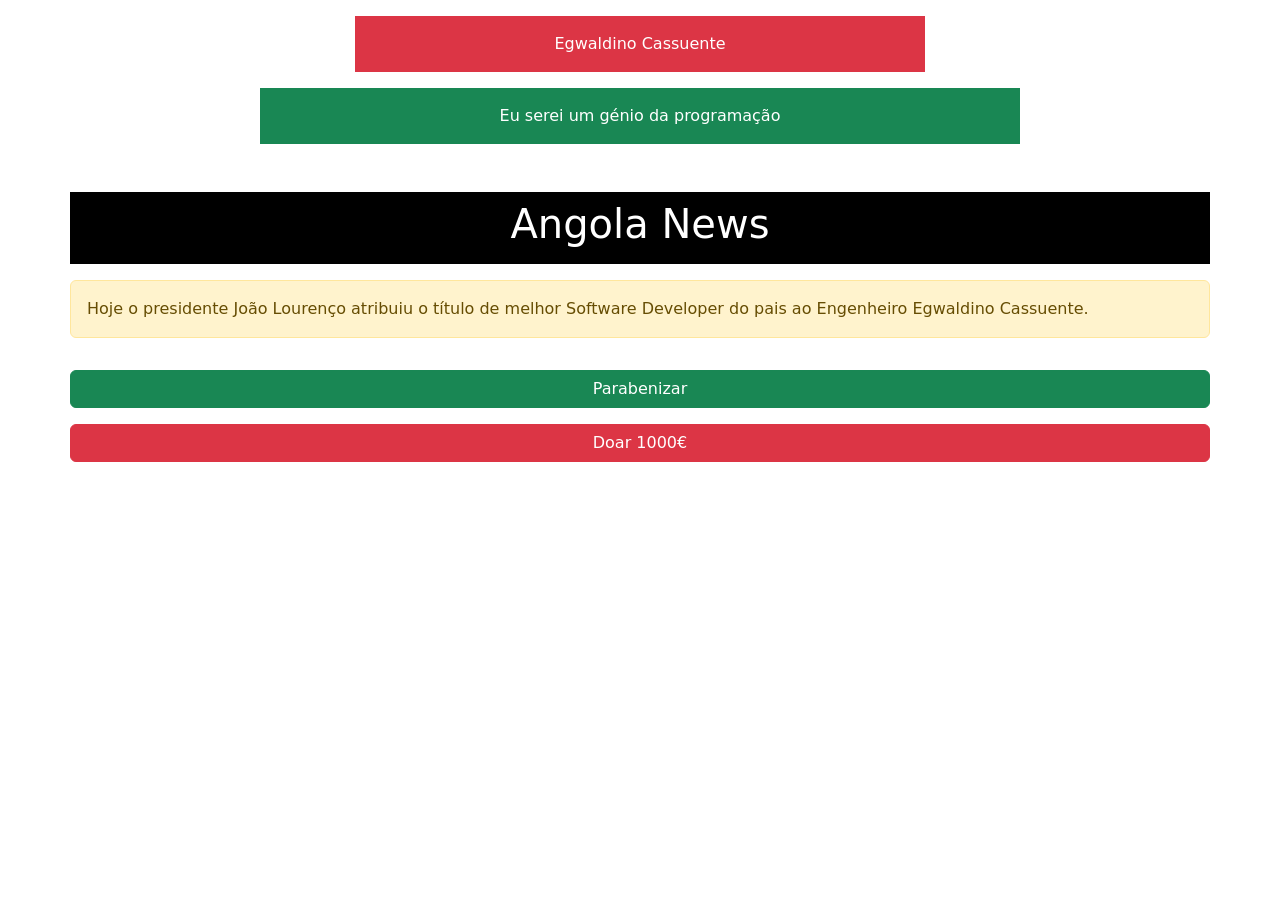
<file: html/index.html>
<!doctype html>
<html lang="pt-PT">
  <head>
    <meta charset="UTF-8" />
    <meta name="viewport" content="width=device-width, initial-scale=1.0" />
    <title>Document</title>
    <link
      href="https://cdn.jsdelivr.net/npm/bootstrap@5.3.8/dist/css/bootstrap.min.css"
      rel="stylesheet"
      integrity="sha384-sRIl4kxILFvY47J16cr9ZwB07vP4J8+LH7qKQnuqkuIAvNWLzeN8tE5YBujZqJLB"
      crossorigin="anonymous" />
  </head>
  <body>
    <div class="container text-center">
      <div class="row justify-content-center gap-3">
        <div class="col-md-6 col-sm-12 bg-danger text-white p-3 mt-3">
          Egwaldino Cassuente
        </div>
        <div class="col-md-8 bg-success text-white p-3">
          Eu serei um génio da programação
        </div>
      </div>
    </div>

    <div class="container text mt-5">
      <div class="row gap-3">
        <div class="col-md-12 text-white bg-black text-center p-2">
          <h1>Angola News</h1>
        </div>
        <div class="col-md-12 alert alert-warning p-3 rounded-2">
          Hoje o presidente João Lourenço atribuiu o título de melhor Software
          Developer do pais ao Engenheiro Egwaldino Cassuente.
        </div>
        <button class="btn btn-success">Parabenizar</button>
        <button class="btn btn-danger">Doar 1000€</button>
      </div>
    </div>

    <script
      src="https://cdn.jsdelivr.net/npm/bootstrap@5.3.8/dist/js/bootstrap.bundle.min.js"
      integrity="sha384-FKyoEForCGlyvwx9Hj09JcYn3nv7wiPVlz7YYwJrWVcXK/BmnVDxM+D2scQbITxI"
      crossorigin="anonymous"></script>
  </body>
</html>
</file>
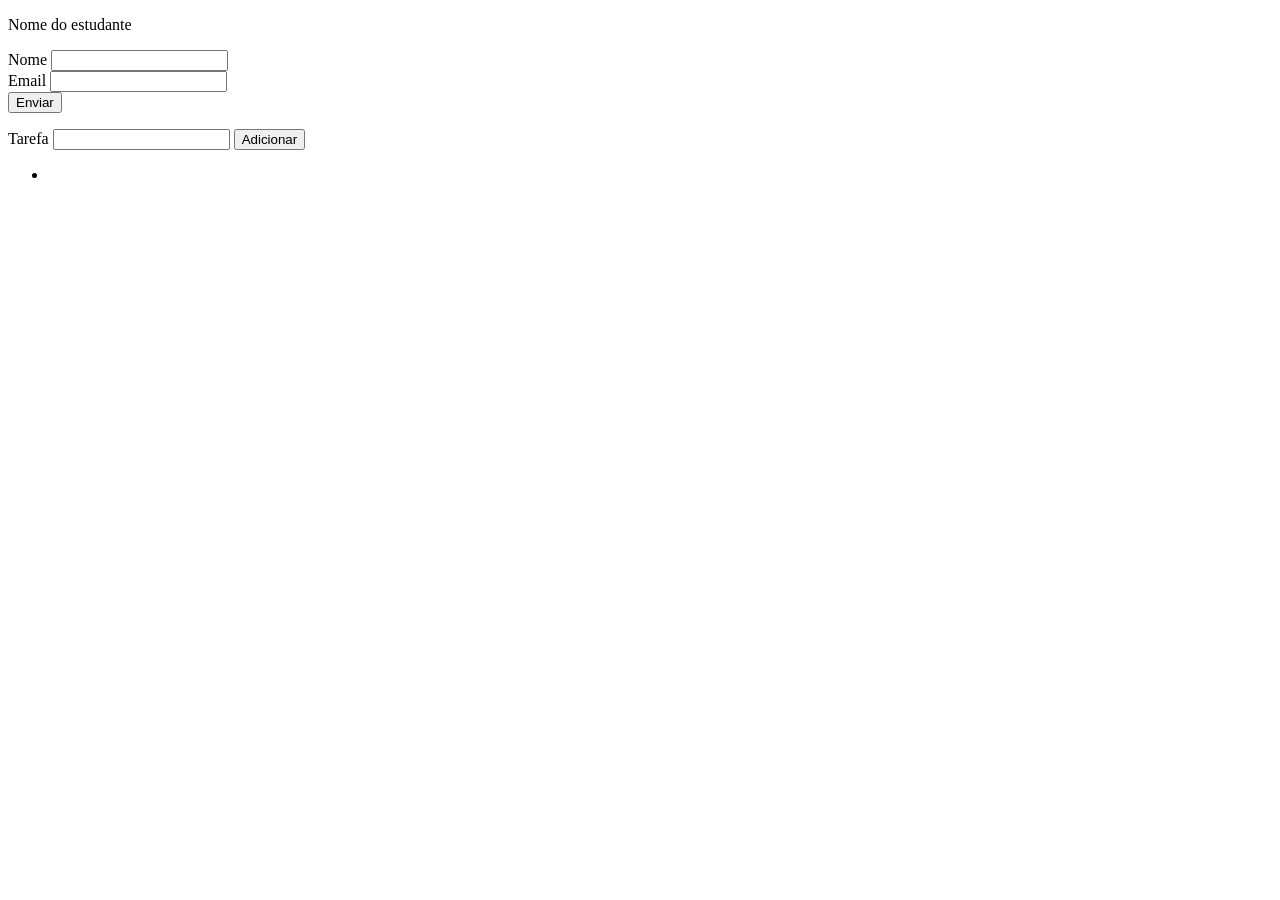
<file: dom.html>
<!doctype html>
<html lang="en">
  <head>
    <meta charset="UTF-8" />
    <meta name="viewport" content="width=device-width, initial-scale=1.0" />
    <title>Document</title>
    <script src="dom.js" defer></script>
  </head>
  <body>
    <p id="studentName">Nome do Aluno</p>

    <form action="" id="nameForm">
      <div>
        <label for="name">Nome</label>
        <input type="text" name="nameInput" id="nameInput" />
      </div>
      <div>
        <label for="email">Email</label>
        <input type="email" name="email" id="email" />
      </div>
      <button type="submit" id="submit">Enviar</button>
      <p id="message"></p>
    </form>

    <form id="taskForm">
      <label for="taskInput">Tarefa</label>
      <input id="taskInput" required />
      <button type="submit">Adicionar</button>
    </form>

    <ul id="taskList">
        <li>
            <span></span>
        </li>
    </ul>
  </body>
</html>
</file>
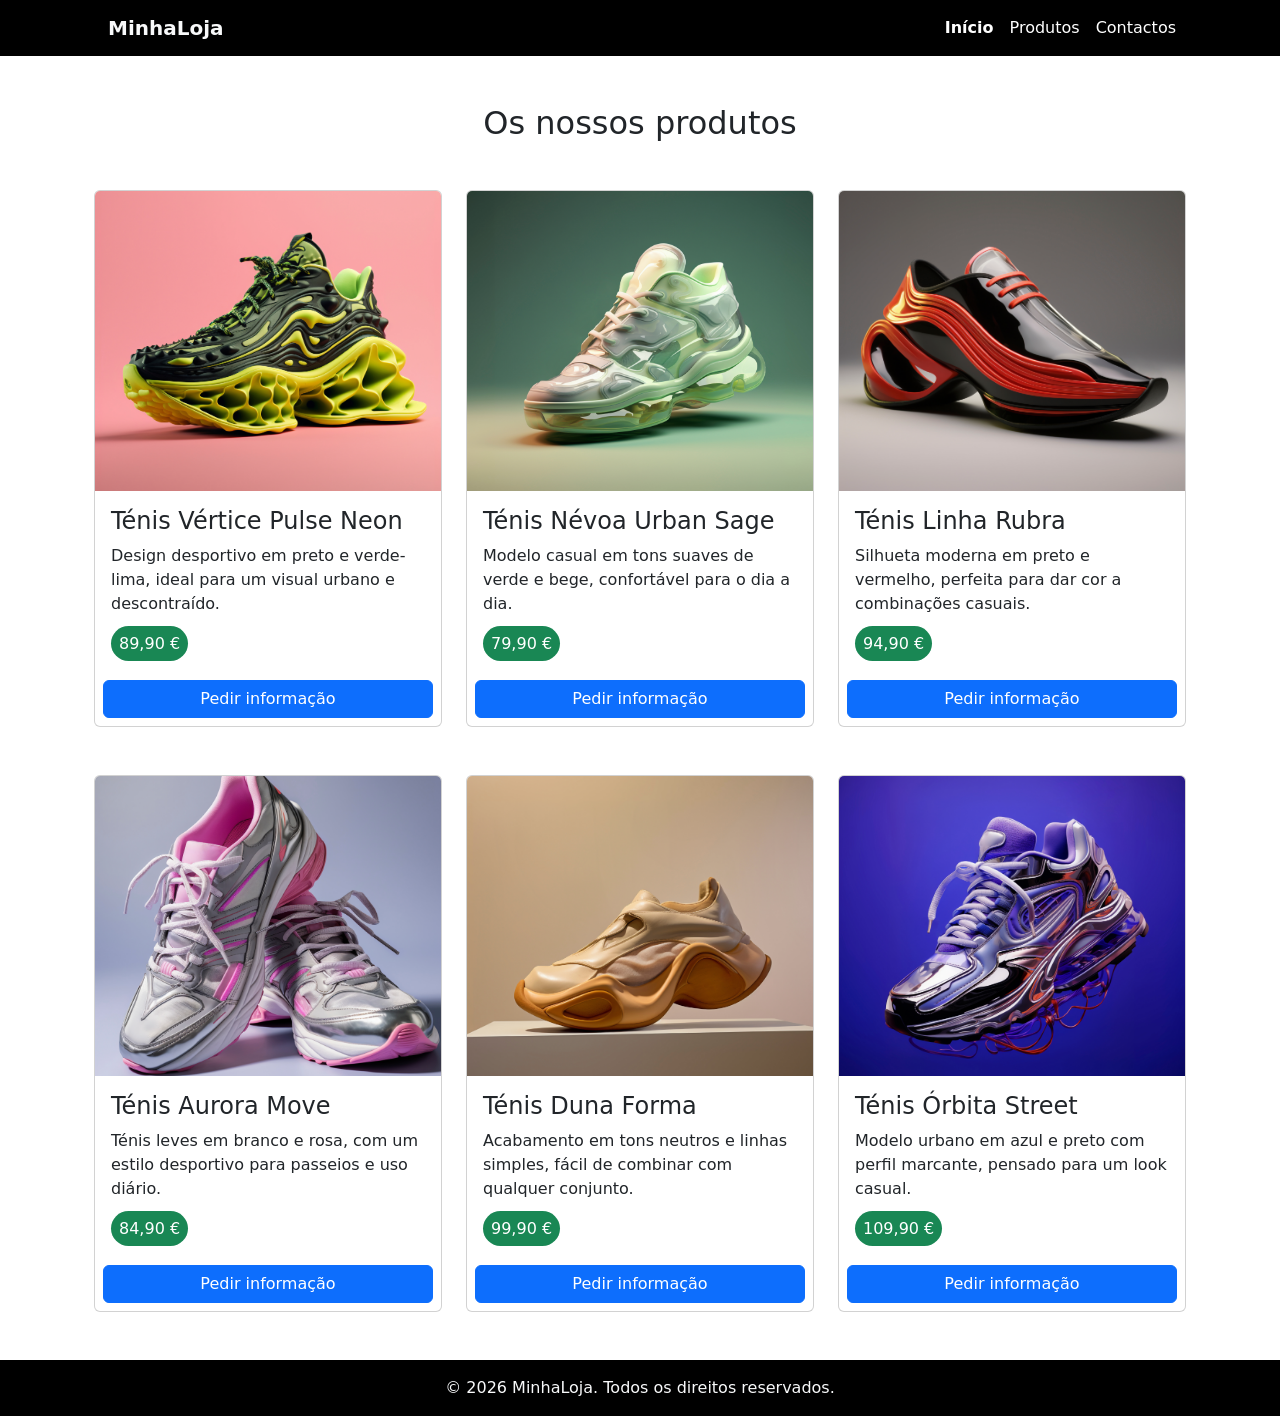
<file: exercicio.html>
<!doctype html>
<html lang="en">
  <head>
    <meta charset="UTF-8" />
    <meta name="viewport" content="width=device-width, initial-scale=1.0" />
    <title>Exercício</title>
    <link
      href="https://cdn.jsdelivr.net/npm/bootstrap@5.3.8/dist/css/bootstrap.min.css"
      rel="stylesheet"
      integrity="sha384-sRIl4kxILFvY47J16cr9ZwB07vP4J8+LH7qKQnuqkuIAvNWLzeN8tE5YBujZqJLB"
      crossorigin="anonymous" />
  </head>
  <body>
    <nav class="navbar navbar-expand-lg bg-black px-5">
      <div class="container-fluid ms-5">
        <a class="navbar-brand text-light fw-bold" href="#">MinhaLoja</a>
        <button
          class="navbar-toggler"
          type="button"
          data-bs-toggle="collapse"
          data-bs-target="#navbarSupportedContent"
          aria-controls="navbarSupportedContent"
          aria-expanded="false"
          aria-label="Toggle navigation">
          <span class="navbar-toggler-icon navbar-dark"></span>
        </button>
      </div>
      <div class="collapse navbar-collapse me-5" id="navbarSupportedContent">
        <ul class="navbar-nav me-auto mb-2 mb-lg-0">
          <li class="nav-item">
            <a
              class="nav-link active text-white fw-bold"
              aria-current="page"
              href="#"
              >Início</a
            >
          </li>
          <li class="nav-item">
            <a class="nav-link text-white" href="#">Produtos</a>
          </li>
          <li class="nav-item">
            <a class="nav-link text-white" href="#">Contactos</a>
          </li>
        </ul>
      </div>
    </nav>

    <main class="container mt-5 text-center">
      <h2>Os nossos produtos</h2>
      
      <div class="row align-items-stretch mt-5 h-100 mx-auto">

        <div class="col-md-4 col-sm-6 h-auto mb-5">
          <div class="card text-start">
            <img
              class="card-img-top object-fit-cover"
              height="300"
              src="/assets/tenis1.jpg"
              alt="Title" />
            <div class="card-body">
              <h4 class="card-title">Ténis Vértice Pulse Neon</h4>
              <p class="card-text">Design desportivo em preto e verde-lima, ideal para um visual urbano e descontraído.</p>
              <span class="bg-success rounded-5 text-white p-2">89,90 €</span>
            </div>
            <button class="btn btn-primary m-2 ">
              Pedir informação
            </button>
          </div>
        </div>

        <div class="col-md-4 col-sm-6 h-auto">
          <div class="card text-start">
            <img
              class="card-img-top object-fit-cover"
              height="300"
              src="/assets/tenis2.jpg"
              alt="Title" />
            <div class="card-body">
              <h4 class="card-title">Ténis Névoa Urban Sage</h4>
              <p class="card-text">Modelo casual em tons suaves de verde e bege, confortável para o dia a dia.</p>
              <span class="bg-success rounded-5 text-white p-2">79,90 €</span>
            </div>
            <button class="btn btn-primary m-2">Pedir informação</button>
          </div>
        </div>

        <div class="col-md-4 col-sm-6 h-auto">
          <div class="card text-start">
            <img
              class="card-img-top object-fit-cover"
              height="300"
              src="/assets/tenis3.jpg"
              alt="Title" />
            <div class="card-body">
              <h4 class="card-title">Ténis Linha Rubra</h4>
              <p class="card-text">Silhueta moderna em preto e vermelho, perfeita para dar cor a combinações casuais.</p>
              <span class="bg-success rounded-5 text-white p-2">94,90 €</span>
            </div>
            <button class="btn btn-primary m-2">Pedir informação</button>
          </div>
        </div>
        
        <div class="col-md-4 col-sm-6 h-auto">
            <div class="card text-start">
                <img
                class="card-img-top object-fit-cover"
                height="300"
                src="/assets/tenis4.jpg"
                alt="Title" />
                <div class="card-body">
                    <h4 class="card-title">Ténis Aurora Move</h4>
                    <p class="card-text">Ténis leves em branco e rosa, com um estilo desportivo para passeios e uso diário.</p>
                    <span class="bg-success rounded-5 text-white p-2">84,90 €</span>
                </div>
                <button class="btn btn-primary m-2">Pedir informação</button>
            </div>
        </div>

        <div class="col-md-4 col-sm-6 h-auto">
            <div class="card text-start">
                <img
                class="card-img-top object-fit-cover"
                height="300"
                src="/assets/tenis5.jpg"
                alt="Title" />
                <div class="card-body">
                    <h4 class="card-title">Ténis Duna Forma</h4>
                    <p class="card-text">Acabamento em tons neutros e linhas simples, fácil de combinar com qualquer conjunto.</p>
                    <span class="bg-success rounded-5 text-white p-2">99,90 €</span>
                </div>
                <button class="btn btn-primary m-2">Pedir informação</button>
            </div>
        </div>

        <div class="col-md-4 col-sm-6 h-auto">
            <div class="card text-start">
                <img
                class="card-img-top object-fit-cover"
                height="300"
                src="/assets/tenis6.jpg"
                alt="Title" />
                <div class="card-body">
                    <h4 class="card-title">Ténis Órbita Street</h4>
                    <p class="card-text">Modelo urbano em azul e preto com perfil marcante, pensado para um look casual.</p>
                    <span class="bg-success rounded-5 text-white p-2">109,90 €</span>
                </div>
                <button class="btn btn-primary m-2">Pedir informação</button>
            </div>
        </div>
    </div>
</div>
    
</div>
</main>


<footer class="bg-black text-light text-center p-3 mt-5">
    <p class="mb-0">© 2026 MinhaLoja. Todos os direitos reservados.</p>
</footer>

    <script
      src="https://cdn.jsdelivr.net/npm/bootstrap@5.3.8/dist/js/bootstrap.bundle.min.js"
      integrity="sha384-FKyoEForCGlyvwx9Hj09JcYn3nv7wiPVlz7YYwJrWVcXK/BmnVDxM+D2scQbITxI"
      crossorigin="anonymous"></script>
  </body>

<script
      src="https://cdn.jsdelivr.net/npm/bootstrap@5.3.8/dist/js/bootstrap.bundle.min.js"
      integrity="sha384-FKyoEForCGlyvwx9Hj09JcYn3nv7wiPVlz7YYwJrWVcXK/BmnVDxM+D2scQbITxI"
      crossorigin="anonymous"></script>
  </body>
</html>
</file>
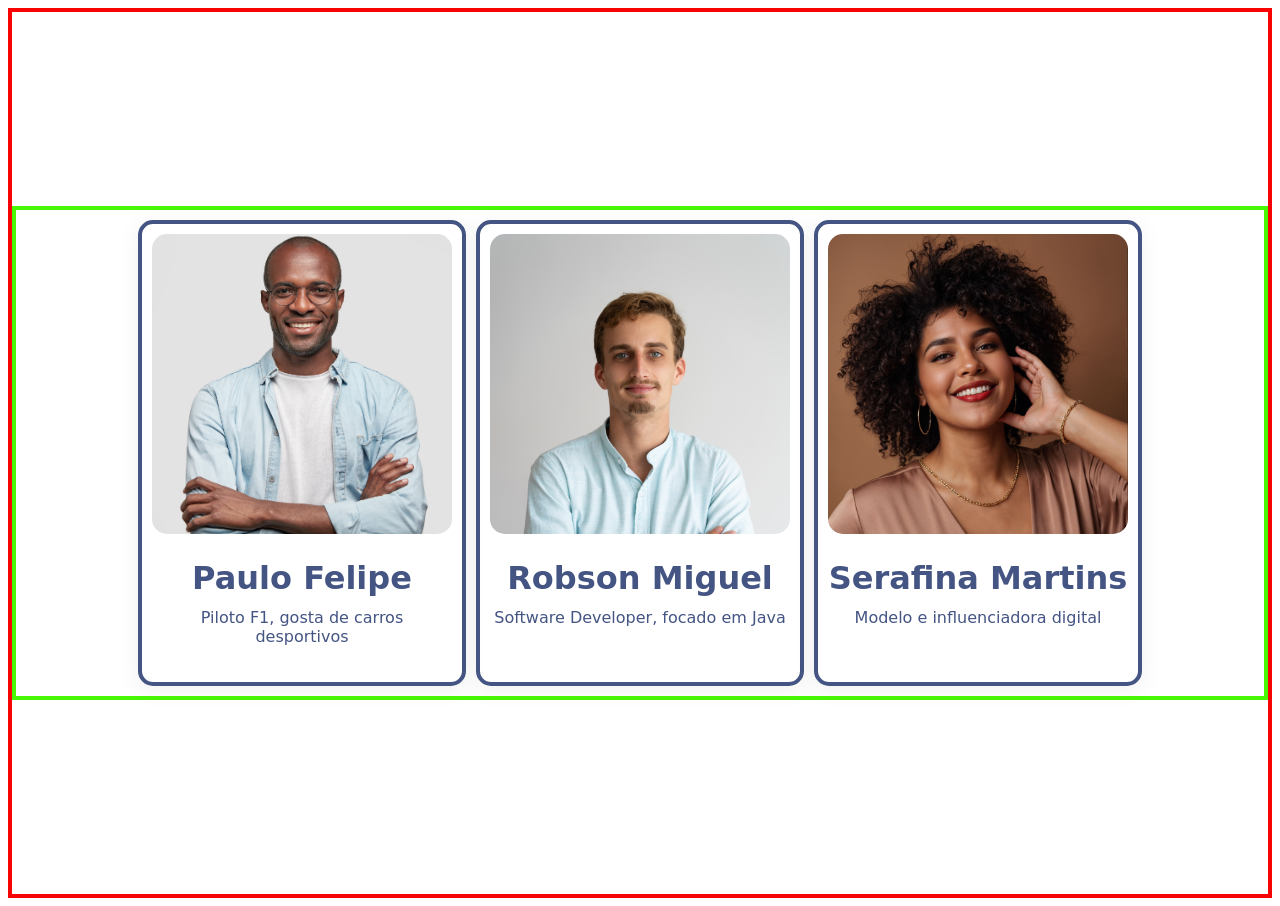
<file: html/cards.html>
<!doctype html>
<html lang="pt-PT">
  <head>
    <meta charset="UTF-8" />
    <link rel="stylesheet" href="/css/cards.css">
    <meta name="viewport" content="width=device-width, initial-scale=1.0" />
    <title>Cards</title>
  </head>
  <body>
    <div class="cards">
      <link _blank href="#">
      <div class="card">
        <img src="/assets//cards-img/modelo1.jpg" alt="Adulto Sorrindo" />
        <h1>Paulo Felipe</h1>
        <p>Piloto F1, gosta de carros desportivos</p>
      </div>
    </link>
      <div class="card">
        <img src="/assets//cards-img/modelo2.jpg" alt="Homem de olhos azuis" />
        <h1>Robson Miguel</h1>
        <p>Software Developer, focado em Java</p>
      </div>
      <div class="card">
        <img src="/assets//cards-img/modelo3.jpg" alt="Mulher de cabelo crespo sorrindo" />
        <h1>Serafina Martins</h1>
        <p>Modelo e influenciadora digital</p>
      </div>
    </div>
  </body>
</html>
</file>
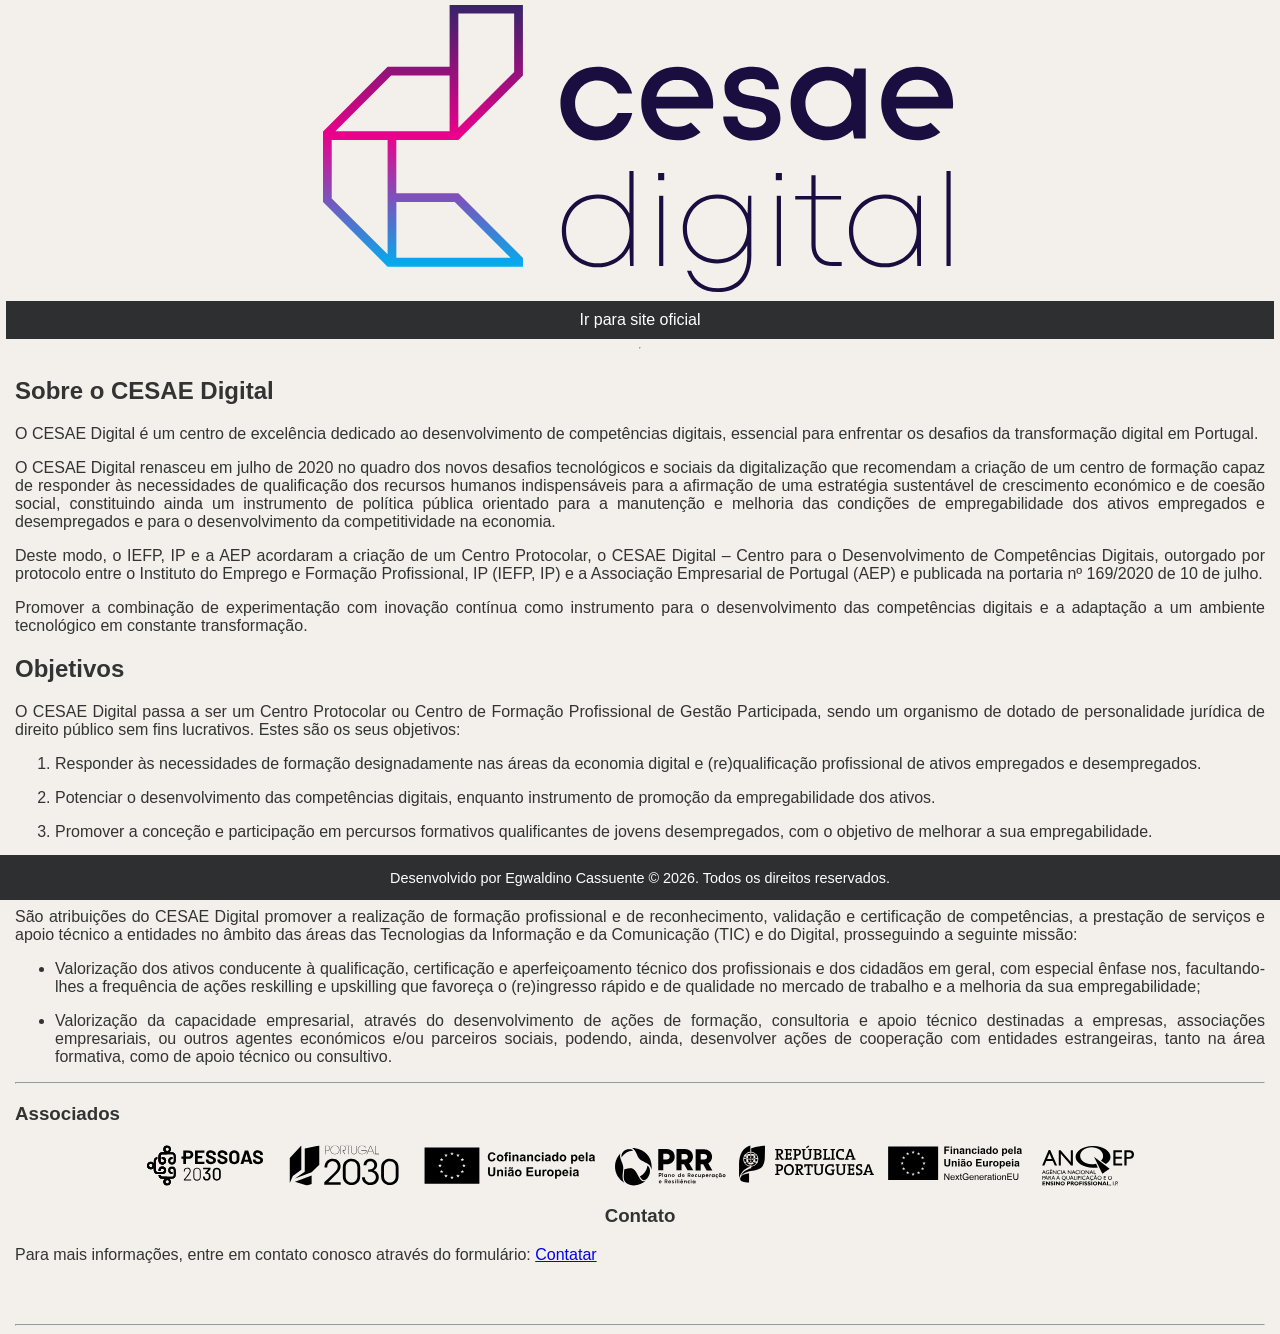
<file: html/cesae.html>
<!doctype html>
<html lang="pt-Pt">
  <head>
    <meta charset="UTF-8" />
    <meta name="viewport" content="width=device-width, initial-scale=1.0" />

    <link rel="stylesheet" href="/css/cesae.css" />
    <title>PL02 - HTML5</title>
  </head>
  <body>
    <!-- Header: Essa parte específica do codigo cuida do cabeçalho da página -->
    <header>
      <div class="img-cesae">
        <img src="/assets/cesae-digital-logo.svg" alt="Cesae Digital" />
      </div>

      <!-- Navigation: Essa parte específica do codigo cuida da navegação da página -->
      <nav>
        <a href="https://www.cesae.pt/" target="_blank">Ir para site oficial</a>
      </nav>
    </header>
    <hr />

    <!-- Main: Essa parte específica do codigo cuida do conteúdo principal da página -->

    <main>
      <section id="sobre-cesae">
        <h1>Sobre o CESAE Digital</h1>
        <p>
          O CESAE Digital é um centro de excelência dedicado ao desenvolvimento
          de competências digitais, essencial para enfrentar os desafios da
          transformação digital em Portugal.
        </p>
        <p>
          O CESAE Digital renasceu em julho de 2020 no quadro dos novos desafios
          tecnológicos e sociais da digitalização que recomendam a criação de um
          centro de formação capaz de responder às necessidades de qualificação
          dos recursos humanos indispensáveis para a afirmação de uma estratégia
          sustentável de crescimento económico e de coesão social, constituindo
          ainda um instrumento de política pública orientado para a manutenção e
          melhoria das condições de empregabilidade dos ativos empregados e
          desempregados e para o desenvolvimento da competitividade na economia.
        </p>
        <p>
          Deste modo, o IEFP, IP e a AEP acordaram a criação de um Centro
          Protocolar, o CESAE Digital – Centro para o Desenvolvimento de
          Competências Digitais, outorgado por protocolo entre o Instituto do
          Emprego e Formação Profissional, IP (IEFP, IP) e a Associação
          Empresarial de Portugal (AEP) e publicada na portaria nº 169/2020 de
          10 de julho.
        </p>
        <p>
          Promover a combinação de experimentação com inovação contínua como
          instrumento para o desenvolvimento das competências digitais e a
          adaptação a um ambiente tecnológico em constante transformação.
        </p>
      </section>

      <section id="objetivos">
        <h2>Objetivos</h2>
        <p>
          O CESAE Digital passa a ser um Centro Protocolar ou Centro de Formação
          Profissional de Gestão Participada, sendo um organismo de dotado de
          personalidade jurídica de direito público sem fins lucrativos. Estes
          são os seus objetivos:
        </p>

        <ol>
          <li>
            <p>
              Responder às necessidades de formação designadamente nas áreas da
              economia digital e (re)qualificação profissional de ativos
              empregados e desempregados.
            </p>
          </li>
          <li>
            <p>
              Potenciar o desenvolvimento das competências digitais, enquanto
              instrumento de promoção da empregabilidade dos ativos.
            </p>
          </li>
          <li>
            <p>
              Promover a conceção e participação em percursos formativos
              qualificantes de jovens desempregados, com o objetivo de melhorar
              a sua empregabilidade.
            </p>
          </li>
        </ol>
      </section>

      <section id="natureza-atribuicoes-competencias">
        <h2>Natureza, atribuições e competências</h2>

        <p>
          São atribuições do CESAE Digital promover a realização de formação
          profissional e de reconhecimento, validação e certificação de
          competências, a prestação de serviços e apoio técnico a entidades no
          âmbito das áreas das Tecnologias da Informação e da Comunicação (TIC)
          e do Digital, prosseguindo a seguinte missão:
        </p>

        <ul>
          <li>
            <p>
              Valorização dos ativos conducente à qualificação, certificação e
              aperfeiçoamento técnico dos profissionais e dos cidadãos em geral,
              com especial ênfase nos, facultando-lhes a frequência de ações
              reskilling e upskilling que favoreça o (re)ingresso rápido e de
              qualidade no mercado de trabalho e a melhoria da sua
              empregabilidade;
            </p>
          </li>
          <li>
            <p>
              Valorização da capacidade empresarial, através do desenvolvimento
              de ações de formação, consultoria e apoio técnico destinadas a
              empresas, associações empresariais, ou outros agentes económicos
              e/ou parceiros sociais, podendo, ainda, desenvolver ações de
              cooperação com entidades estrangeiras, tanto na área formativa,
              como de apoio técnico ou consultivo.
            </p>
          </li>
        </ul>
      </section>
      <hr />

      <section id="associados">
        <h3>Associados</h3>
        <div class="associados-logos">
          <img src="/assets/logo-Pessoas2030.svg" alt="IEFP" />
          <img src="/assets/logo-PRR.svg" alt="AEP" />
          <img src="/assets/logo-Anqep.svg" alt="AEP" />
        </div>
      </section>

      <!-- Contato: Essa parte específica do codigo cuida da seção de contato da página -->
      <section id="contato">
        <h3>Contato</h3>
        <p>
          Para mais informações, entre em contato conosco através do formulário:
          <a href="/html/cesaeForm.html">Contatar</a>
        </p>
      </section>
      <hr />
    </main>

    <!-- Footer: Essa parte específica do codigo cuida do rodapé da página -->
    <footer>
      <p>
        Desenvolvido por Egwaldino Cassuente &copy; 2026. Todos os direitos
        reservados.
      </p>
    </footer>
  </body>
</html>
</file>
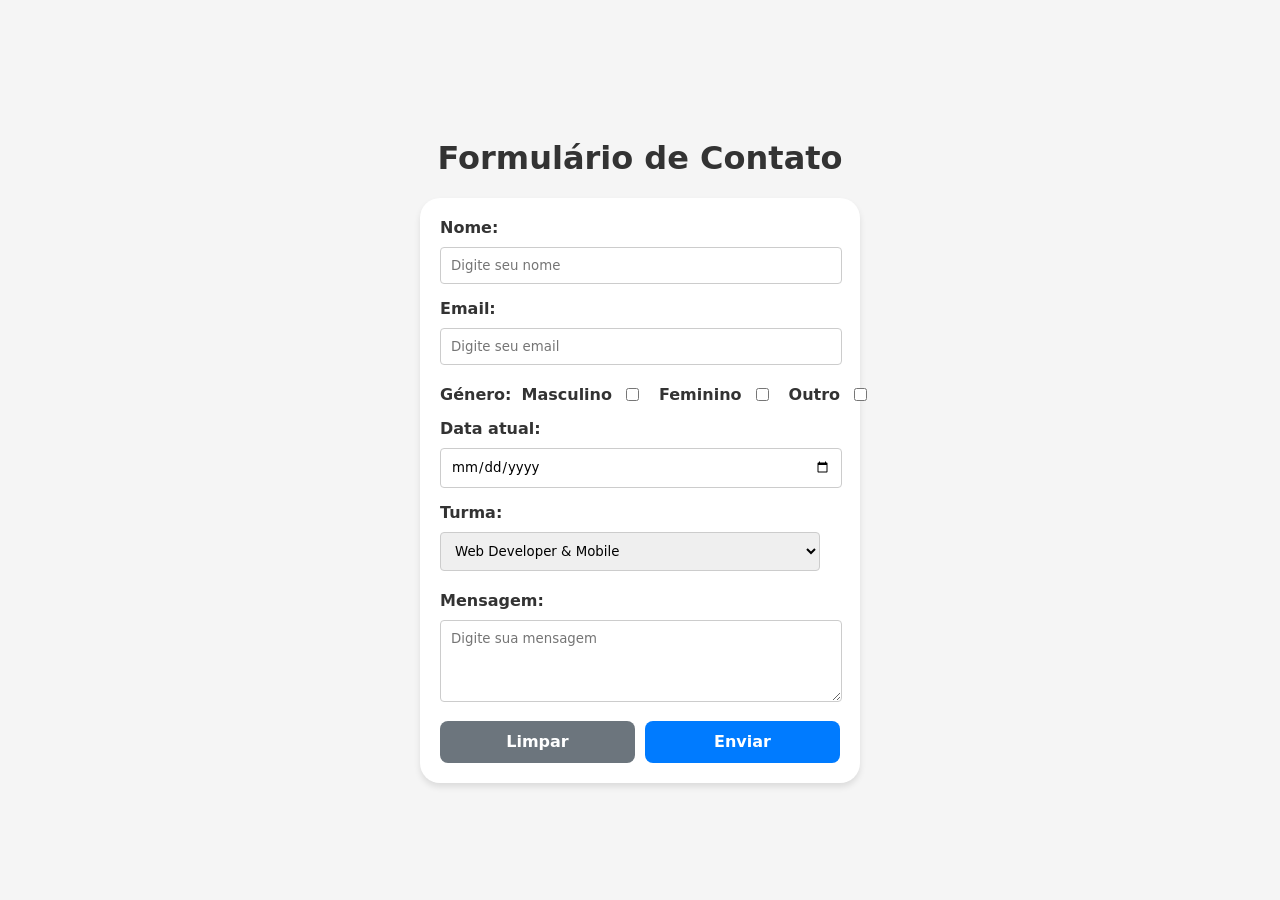
<file: html/cesaeForm.html>
<!doctype html>
<html lang="pt-Pt">
  <head>
    <meta charset="UTF-8" />
    <link rel="stylesheet" href="/css/cesaeForm.css" />
    <meta name="viewport" content="width=device-width, initial-scale=1.0" />
    <title>Cesae - Formulário de Contato</title>
  </head>
  <body>
    <header>
      <h1>Formulário de Contato</h1>
    </header>

    <main>
      <form action="/html/cesaeForm.html">
        <div class="form-group-text">
          <label for="nome">Nome:</label>
          <input
            type="text"
            id="nome"
            name="nome"
            placeholder="Digite seu nome"
            required />

          <label for="email">Email:</label>
          <input
            type="email"
            id="email"
            name="email"
            placeholder="Digite seu email"
            required />
        </div>

        <div class="form-group-checkbox">
          <label for="genero">Género:</label>

          <label for="masculino">Masculino</label>
          <input
            type="checkbox"
            id="masculino"
            name="genero"
            value="masculino" />

          <label for="feminino">Feminino</label>
          <input type="checkbox" id="feminino" name="genero" value="feminino" />

          <label for="outro">Outro</label>
          <input type="checkbox" id="outro" name="genero" value="outro" />
        </div>

        <div class="form-group-date-turma-mensagem">
          <label for="date">Data atual:</label>
          <input type="date" id="date" name="date" />

          <label for="select">Turma:</label>
          <select id="select" name="select">
            <option value="turma1">Web Developer & Mobile</option>
            <option value="turma2">Digital Marketing</option>
            <option value="turma3">Data Science</option>
            <option value="turma4">Cybersecurity</option>
            <option value="turma5">UI/UX Design</option>
          </select>
        </div>
        <label for="mensagem">Mensagem:</label>
        <textarea
          id="mensagem"
          name="mensagem"
          placeholder="Digite sua mensagem"
          rows="4"
          cols="20"></textarea>

        <div class="form-group-buttons">
          <button class="btn-secondary" type="reset">Limpar</button>
          <button  class="btn-primary" type="submit">Enviar</button>
        </div>
      </form>
    </main>
  </body>
</html>
</file>
<file: css/cards.css>
* {
    font-family: system-ui, -apple-system, BlinkMacSystemFont, 'Segoe UI', Roboto, Oxygen, Ubuntu, Cantarell, 'Open Sans', 'Helvetica Neue', sans-serif;
}

body {
    height: 98vh;
    display: flex;
    align-items: center;
    justify-content: center;

    border: 4px solid #f70303;
}


.cards {
    gap: 10px;
    width: 100%;
    margin: auto;
    display: flex;
    padding: 10px;
    flex-wrap: wrap;
    justify-content: center;
    border: 4px solid #48f703;
}

.card {
    width: 300px;
    height: auto;
    padding: 10px;
    border-radius: 15px;
    border: 4px solid #445483;
    box-shadow: 0px 4px 20px 0px rgba(104, 103, 103, 0.1);
}

.card h1, p {
    display: flex;
    color: #445483;
    text-align: center;
    align-items: center;
    justify-content: center;

}

.card p {
    top: -10px;
    position: relative;
}


.card img {
    width: 100%;
    height: 300px;
    object-fit: cover;
    border-radius: 15px;
    object-position: top;
}

@media (max-width: 768px) {
    .card {
        width: 150px;
        display: flex;
        align-items: center;
        flex-direction: column;
    }
    .card img {
        width: 150px;
        height: 150px;
    }

    .card h1 {
    font-size: 15px;
}
    .card p {
    font-size: 10px;
}
}
</file>
<file: css/cesae.css>
* {
    font-family: 'Lucida Sans', 'Lucida Sans Regular', 'Lucida Grande', 'Lucida Sans Unicode', Geneva, Verdana, sans-serif, sans-serif;
}

body {
    margin: 0;
    color: #333;
    display: flex;
    min-height: 100vh;
    align-items: center;
    box-sizing: border-box;
    flex-direction: column;
    justify-content: center;
    background-color: rgb(243, 239, 234);
    
}

header {
    top: 0;
    width: 99%;
    color: #fff;
    z-index: 1000;
    position:sticky;
    text-align: center;
    padding-left: 15px;
    padding-right: 15px;
    background-color: rgb(243, 239, 234);;
}

.img-cesae img {
    width: 50%;
}

header nav {
    padding: 10px;
    text-align: center;
    font-weight: normal;
    background-color: #2d2f31;
}

header nav a {
    color: #ffffff;
    text-decoration: none;
    transition: color 0.3s;
}

header nav a:hover {
    color: #d8d9da;
}

main {
    padding-left: 15px;
    padding-right: 15px;
}

main p,
main li {
    text-align: justify;
}

.associados-logos {
    gap: 20px;
    display: flex;
    color: #000;
    flex-wrap: wrap;
    margin-top: 20px;
    justify-content: center;
    filter: brightness(0) saturate(100%);
}

#contato {
    text-align: center;
    margin-bottom: 60px;
}

footer {
    margin: 0;
    bottom: 0;
    width: 100%;
    padding: 0px;
    color: #fff;
    position: fixed;
    font-size: 0.9em;
    text-align: center;
    background-color: #2d2f31;
}
</file>
<file: css/cesaeForm.css>
* {
    font-family: system-ui, -apple-system, BlinkMacSystemFont, 'Segoe UI', Roboto, Oxygen, Ubuntu, Cantarell, 'Open Sans', 'Helvetica Neue', sans-serif, sans-serif;
}

body {
    margin: 0;
    padding: 15px;
    box-sizing: border-box;
    background-color: #f5f5f5;
    color: #333;
    display: flex;
    flex-direction: column;
    align-items: center;
    justify-content: center;
    min-height: 100vh;
}

form {
    background-color: #fff;
    padding: 20px;
    border-radius: 20px;
    box-shadow: 0 4px 6px rgba(0, 0, 0, 0.1);
    width: 100%;
    max-width: 400px;
}

label {
    font-weight: bold;
}

.form-group-text {
    gap: 10px;
    display: flex;
    flex-direction: column;
    margin-bottom: 15px;
}

.form-group-text input {
    width: 95%;
    padding: 10px;
    margin-bottom: 5px;
    border: 1px solid #ccc;
    border-radius: 4px;
}

.form-group-checkbox {
    display: flex;
    align-items: center;
    margin-bottom: 15px;
    gap: 10px;
}

.form-group-checkbox input {
    cursor: pointer;
    margin-right: 10px;
}

.form-group-date-turma-mensagem {
    display: flex;
    flex-direction: column;
    gap: 10px;
    margin-bottom: 15px;
}

.form-group-date-turma-mensagem input, select {
    width: 95%;
    padding: 10px;
    margin-bottom: 5px;
    border: 1px solid #ccc;
    border-radius: 4px;
}

textarea {
    width: 95%;
    margin-top: 10px;
    padding: 10px;
    margin-bottom: 15px;
    border: 1px solid #ccc;
    border-radius: 4px;
}

.form-group-buttons {
    display: flex;
    justify-content: space-between;
    gap: 10px;
}

.btn-primary {
    background-color: #007BFF;
    width: 100%;
    color: white;
    padding: 10px 20px;
    border: none;
    border-radius: 8px;
    cursor: pointer;
    height: 42px;
    font-size: 1rem;
    font-weight: bold;
    gap: 10px;
}

.btn-secondary {
    background-color: #6c757d;
    width: 100%;
    color: white;
    padding: 10px 20px;
    border: none;
    border-radius: 8px;
    cursor: pointer;
    height: 42px;
    font-size: 1rem;
    font-weight: bold;
    gap: 10px;
}

.btn-primary:hover {
    background-color: #0056b3;
}
.btn-primary:hover {
    background-color: #0056b3;
}
.btn-secondary:hover {
    background-color: #d42c2c;
}

#form-header {
    text-align: center;
    margin-bottom: 40px;
}

#form-header img {
    border-radius: 50%;
    margin-bottom: 10px;
}

.form-header-text h1 {
    font-size: 1.80rem;
    margin: 0;
}

.form-header-text h4 {
    font-size: 0.8rem;
    margin: 0;
    color: #666;
    font-weight: normal;
}
</file>
